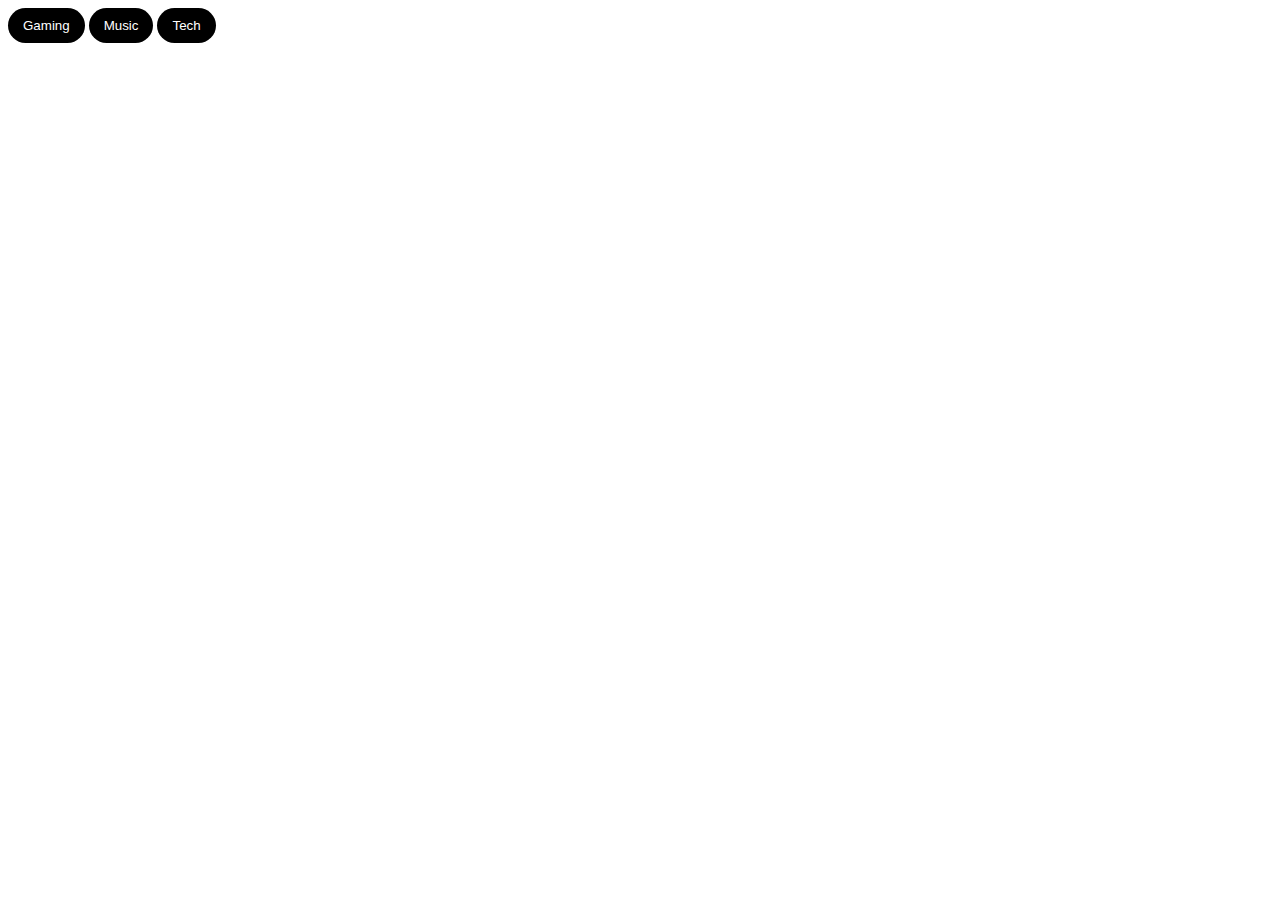
<file: index.html>
<!DOCTYPE html>
<html lang="en">
	<head>
		<meta charset="UTF-8">
		<meta http-equiv="X-UA-Compatible" content="IE=edge">
		<meta name="viewport" content="width=device-width, initial-scale=1.0">
		<title>JS-Course</title>
		<style>
			.style-click-btn {
				background-color: black;
				color: white;
				padding: 10px 15px;
				border: none;
				border-radius: 50px;
				cursor: pointer;
			}
			.is-toggled {
				background-color: lightgray;
				color: black;
			}
		</style>
	</head>
	<body>

		<button onclick="
			btnClick('.js-button');
			" class="js-button style-click-btn">Gaming</button>
		<button onclick="
			btnClick('.js-button-2');
			" class="js-button-2 style-click-btn">Music</button>
		<button onclick="
			btnClick('.js-button-3');
			" class="js-button-3 style-click-btn">Tech</button>
		<script>
			function btnClick(selector) {
			const btn = document.querySelector(selector);
			if (!btn.classList.contains('is-toggled')) {
				btn.classList.add('is-toggled');
			}else {
				btn.classList.remove('is-toggled');
				}
			}
		</script>
	</body>
</html>
</file>
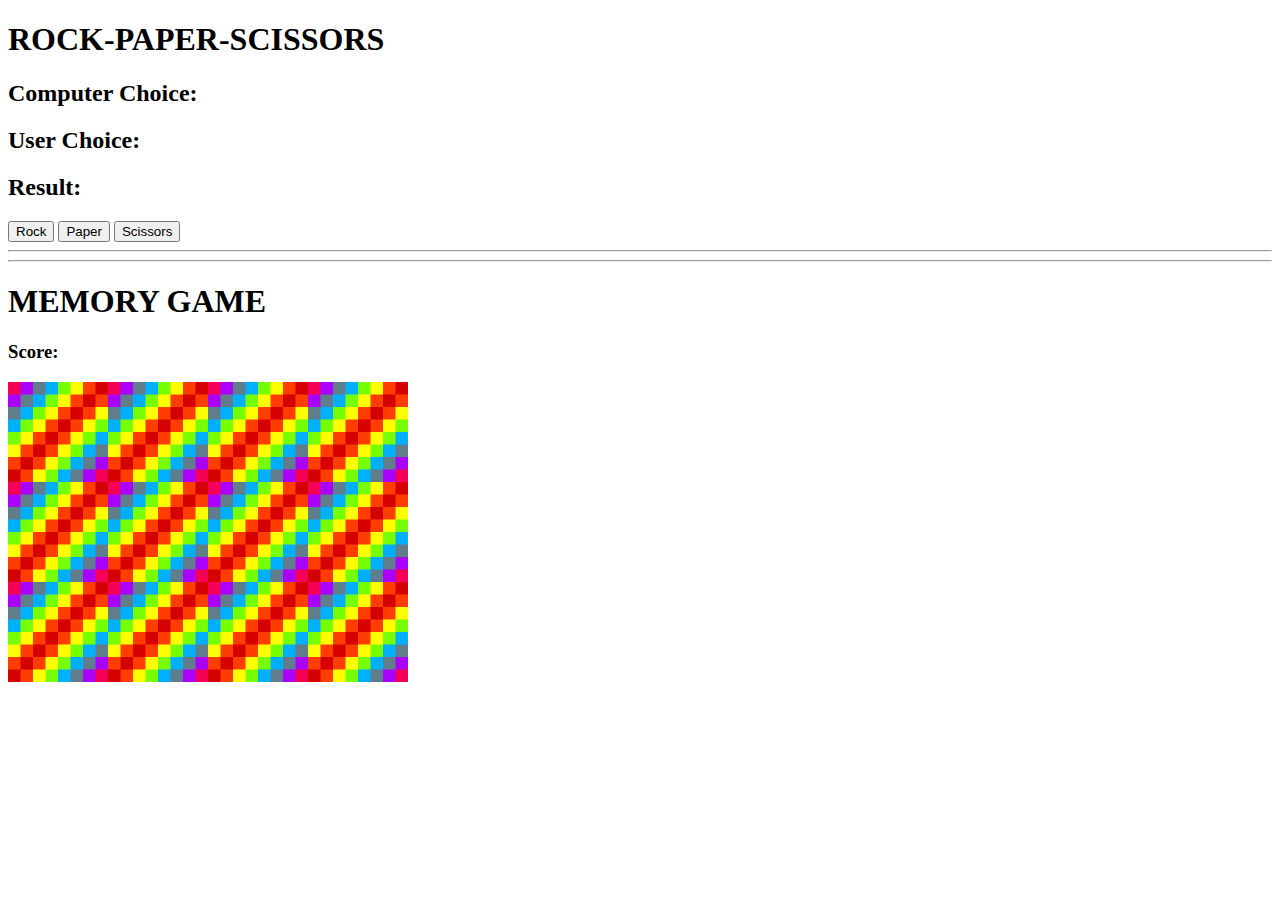
<file: Mini-Games/index.html>
<!DOCTYPE html>
<html lang="en">
<head>
  <meta charset="UTF-8">
  <meta http-equiv="X-UA-Compatible" content="IE=edge">
  <meta name="viewport" content="width=device-width, initial-scale=1.0">
  <title>Mini Games</title>
  <link rel="stylesheet" href="main.css">
</head>
<body>
  <!-- Star a rock-paper-scissors game -->
  <h1 class="game-1">ROCK-PAPER-SCISSORS</h1>
  <h2>Computer Choice: <span id="computer-choice"></span></h2>
  <h2>User Choice: <span id="user-choice"></span></h2>
  <h2>Result: <span id="result"></span></h2>
  
  <button class="game-1" id="Rock">Rock</button>
  <button class="game-1" id="Paper">Paper</button>
  <button class="game-1" id="Scissors">Scissors</button>
  <!-- End a rock-paper-scissors game -->
  <hr>
  <hr>
  <!-- Start a memory game -->
  <h1 class="memory-gmae-title">MEMORY GAME</h1>
  <h3 class="memory-gmae-score">Score: <span id="score"></span></h3>
  <div id="grid"></div>
  <!-- End a memory game -->
  
  <script src="app.js"></script>
</body>
</html>
</file>
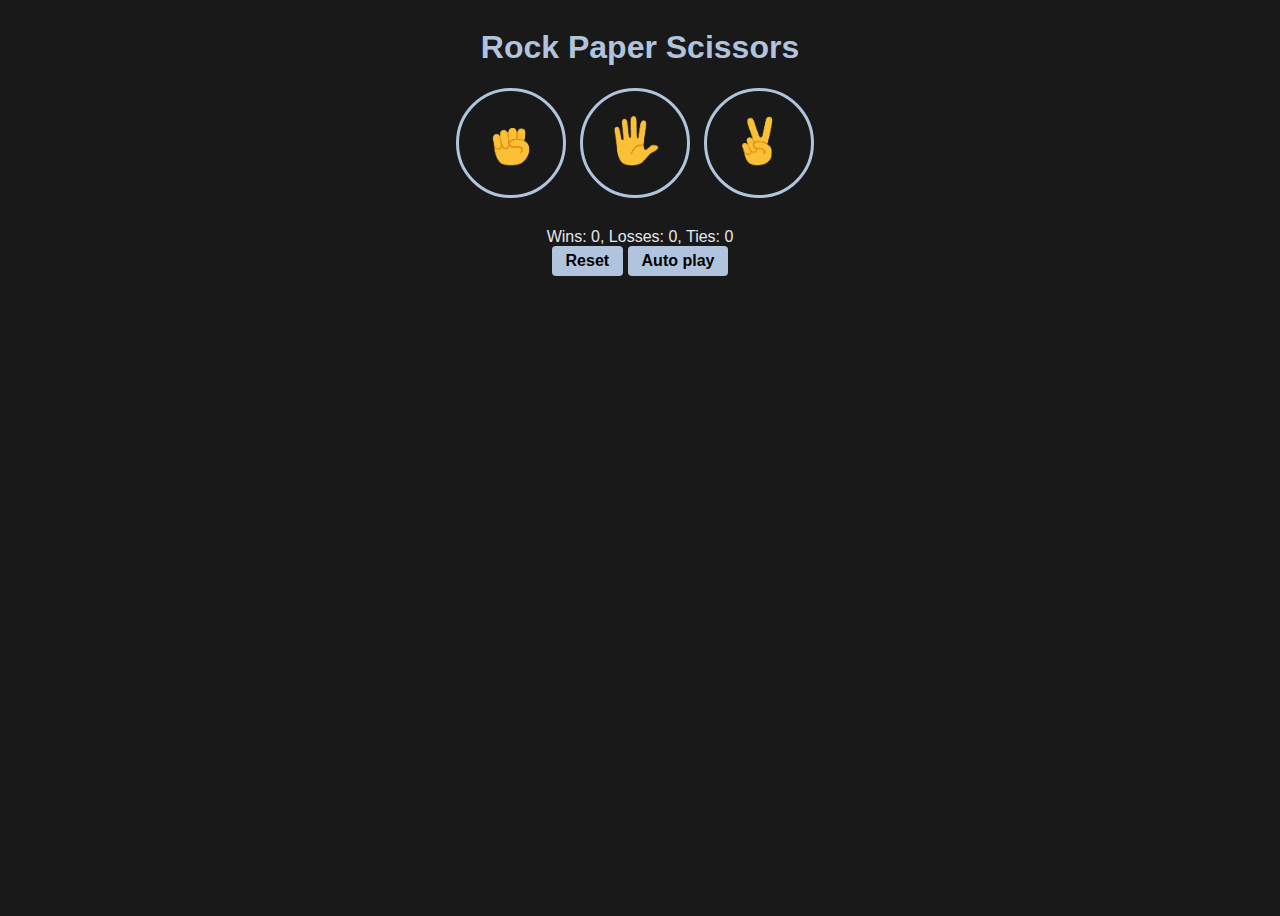
<file: 08-rock-paper-scissors.html>
<!DOCTYPE html>
<html lang="en">
<head>
  <meta charset="UTF-8">
  <title>Rock Paper Scissors</title>
  <link rel="stylesheet" href="styles/rock-paper-scissors.css">
  <style>
  </style>
</head>
<body>
  <div class="container">
    <h1 class="title">Rock Paper Scissors</h1>

    <button class="btn-move js-rock-btn"><img src="images/rock-emoji.png" class="img-icon"></button>

    <button class="btn-move js-paper-btn"><img src="images/paper-emoji.png" class="img-icon"></button>

    <button class="btn-move js-scissors-btn"><img src="images/scissors-emoji.png" class="img-icon"></button>


    <div class="js-result result"></div>
    <div class="js-move move"></div>
    <div class="js-score score"></div>

    <button class="result-btn js-reset-btn">Reset</button>

    <button class="auto-play-btn js-auto-play-btn">Auto play</button>
  </div>

  <script src="scripts/rock-paper-scissors.js"></script>
</body>
</html>
</file>
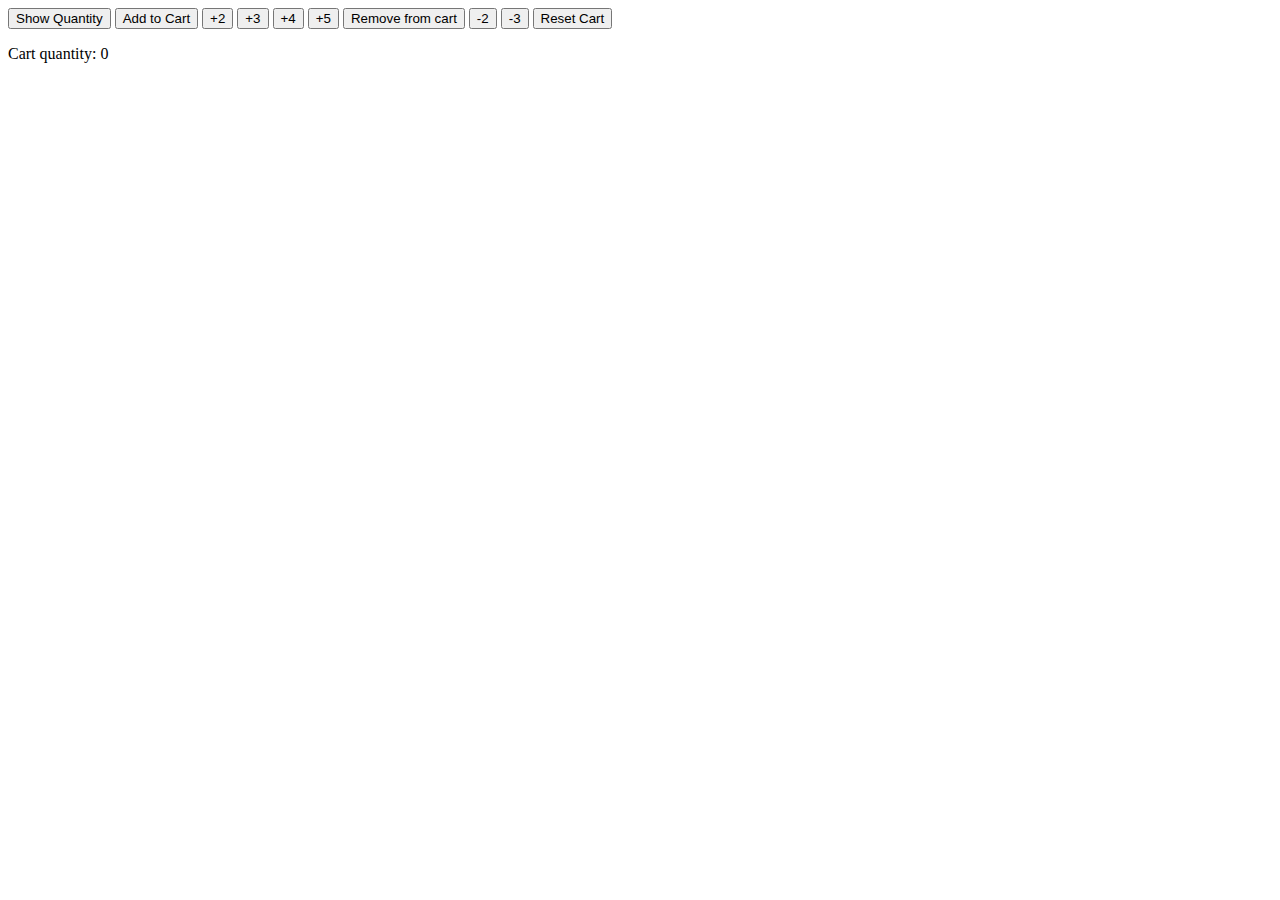
<file: 09-cart-quantity.html>
<!DOCTYPE html>
<html>
  <head>
    <title>Cart Quantity</title>
  </head>
  <body>
    <button onclick="
      // Display the cart quantity on the page
      // instead of in the console.
      displayCartQuantity();
    ">Show Quantity</button>

    <button onclick="
      updateCartQuantity(1);
    ">Add to Cart</button>

    <button onclick="
      updateCartQuantity(2);
    ">+2</button>

    <button onclick="
      updateCartQuantity(3);
    ">+3</button>

    <button onclick="
      updateCartQuantity(4);
    ">+4</button>

    <button onclick="
      updateCartQuantity(5);
    ">+5</button>

    <button onclick="
      updateCartQuantity(-1);
    ">Remove from cart</button>

    <button onclick="
      updateCartQuantity(-2);
    ">-2</button>

    <button onclick="
      updateCartQuantity(-3);
    ">-3</button>

    <button onclick="
      cartQuantity = 0;
      console.log('Cart was reset.');

      // Display the cart quantity after updating.
      displayCartQuantity();
    ">Reset Cart</button>

    <!-- Create an element to display the cart quantity. -->
    <p class="js-cart-quantity"></p>

    <script>
      let cartQuantity = 0;

      // Display the cart quantity when the page loads.
      displayCartQuantity();

      function updateCartQuantity(change) {
        if (cartQuantity + change > 10) {
          alert('The cart is full');
          return;
        }

        if (cartQuantity + change < 0) {
          alert('Not enough items in the cart');
          return;
        }

        cartQuantity += change;

        // Display the cart quantity after updating.
        displayCartQuantity();
      }

      function displayCartQuantity() {
        document.querySelector('.js-cart-quantity')
          .innerHTML = `Cart quantity: ${cartQuantity}`;
      }
    </script>
  </body>
</html>
</file>
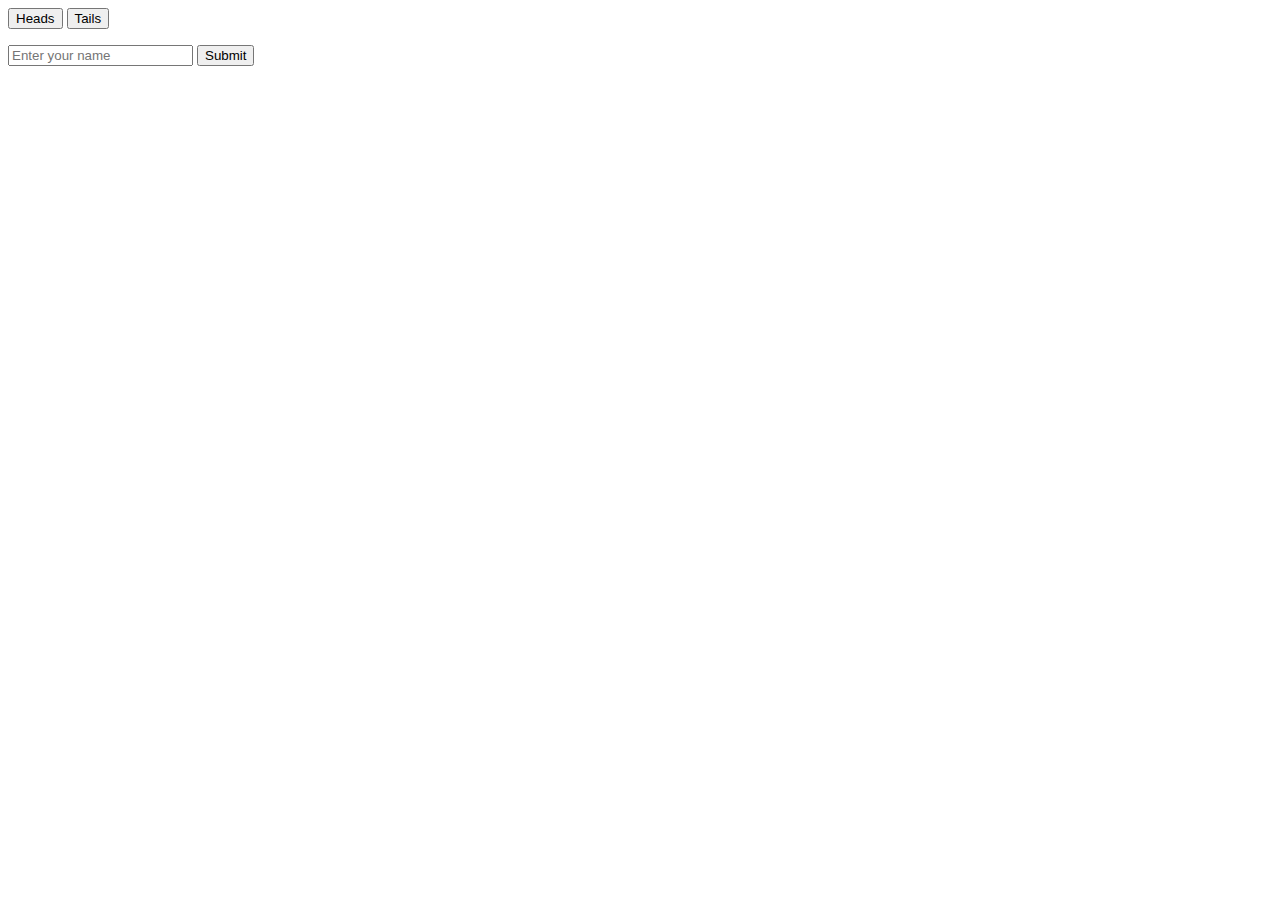
<file: 09-dom-exercises.html>
<!DOCTYPE html>
<html lang="en">
<head>
  <title>DOM Exercises</title>
</head>
<body>
  <button onclick="flipGame('Heads')">Heads</button>
  <button onclick="flipGame('Tails')">Tails</button>
  <p class="js-chosen"></p>

  <input type="text" id="js-input" placeholder="Enter your name" onkeydown="enterKey()">
  <button onclick="
    showName()
  ">Submit</button>

  <p class="textName"></p>


  <script>
    const chosenElement = document.querySelector('.js-chosen');

    function flipGame(choice) {
      chosenElement.innerHTML = `You chose ${choice}`;
    }

    function showName() {
      const input = document.querySelector('#js-input').value;
      if (input) {
        document.querySelector('.textName')
        .innerHTML = `Your Name is: ${input}`;
      } else {
        document.querySelector('.textName')
        .innerHTML = `Please enter your name`;
      }
    }
    function enterKey() {
      if (event.key === 'Enter') {
        showName();
      }
    }
  </script>
</body>
</html>
</file>
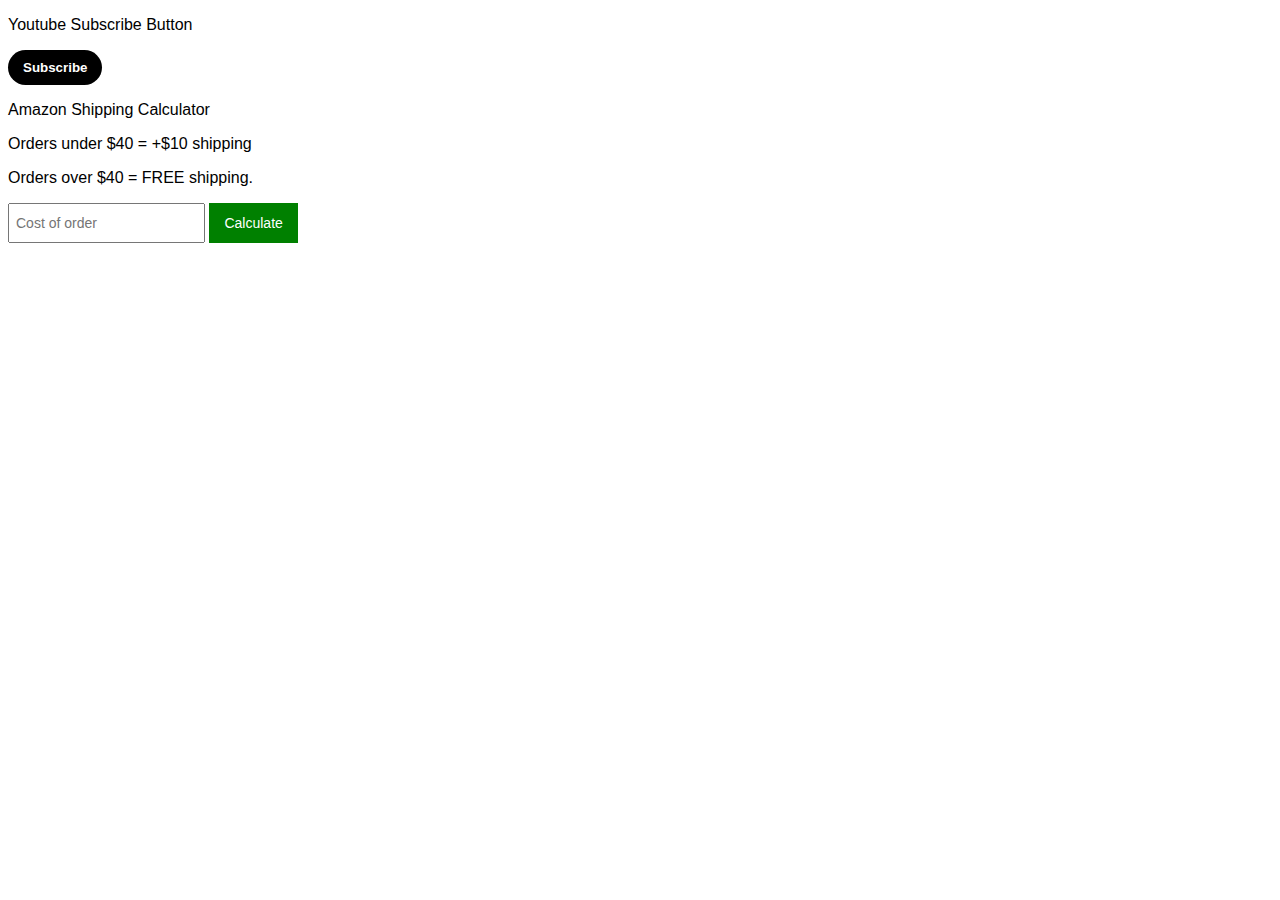
<file: 09-Dom.html>
<!DOCTYPE html>
<html lang="en">
<head>
<title>DOM Projects</title>
<style>
  body {
    font-family: Arial;
  }
  .subscribe-style {
    background-color: black;
    color: white;
    font-weight: bold;
    padding: 10px 15px;
    border: none;
    border-radius: 50px;
    cursor: pointer;
  }
  .is-subscribed {
    background-color: lightgray;
    color: black;
  }

  /* Shipping calc. style */
  .input-styling {
    font-size: 14px;
    padding: 10px 6px;
  }
  .calc-btn {
    background-color: green;
    color: white;
    border: none;
    font-size: 14px;
    padding: 12px 15px;
    cursor: pointer;
  }
</style>
</head>
<body>

  <!-- Creating subscribe button -->
  <p>Youtube Subscribe Button</p>
  <button class="js-sub-btn subscribe-style" onclick="
    subBtn();
  ">Subscribe</button>


  <!-- Creatin shipping calculator -->

  <p>Amazon Shipping Calculator</p>
  <p>Orders under $40 = +$10 shipping</p>
  <p>Orders over $40 = FREE shipping.</p>
  <input onkeydown="
    onKeyDown(event);
  " class="js-input input-styling" type="text" placeholder="Cost of order">
  <button onclick="
    shippingCalculation();
  " class="calc-btn">Calculate</button>
  <p class="js-totalCost"></p>


  <script>
    function subBtn() {
      const btnElm = document.querySelector('.js-sub-btn');
  
      if (btnElm.innerText === 'Subscribe') {
        btnElm.innerText = 'Subscribed';
        btnElm.classList.add('is-subscribed');
      } else {
        btnElm.innerText = 'Subscribe';
        btnElm.classList.remove('is-subscribed');
      }
    };

    function onKeyDown (event) {
      if (event.key === 'Enter') {
        shippingCalculation();
      }
    };
    function shippingCalculation() {
      const inputElement = document.querySelector('.js-input');
      let cost = parseFloat(inputElement.value);
      if (isNaN(cost) || cost < 0) {
        throw new Error("Error: cost cannot be less than $0 or non-numeric");
      } else if (cost < 40) {
        cost += 10;
      }
      document.querySelector('.js-totalCost').innerHTML =
        isNaN(cost) ? "Please enter the amount" : `$${cost.toFixed(2)}`;
    }
  </script>
</body>
</html>
</file>
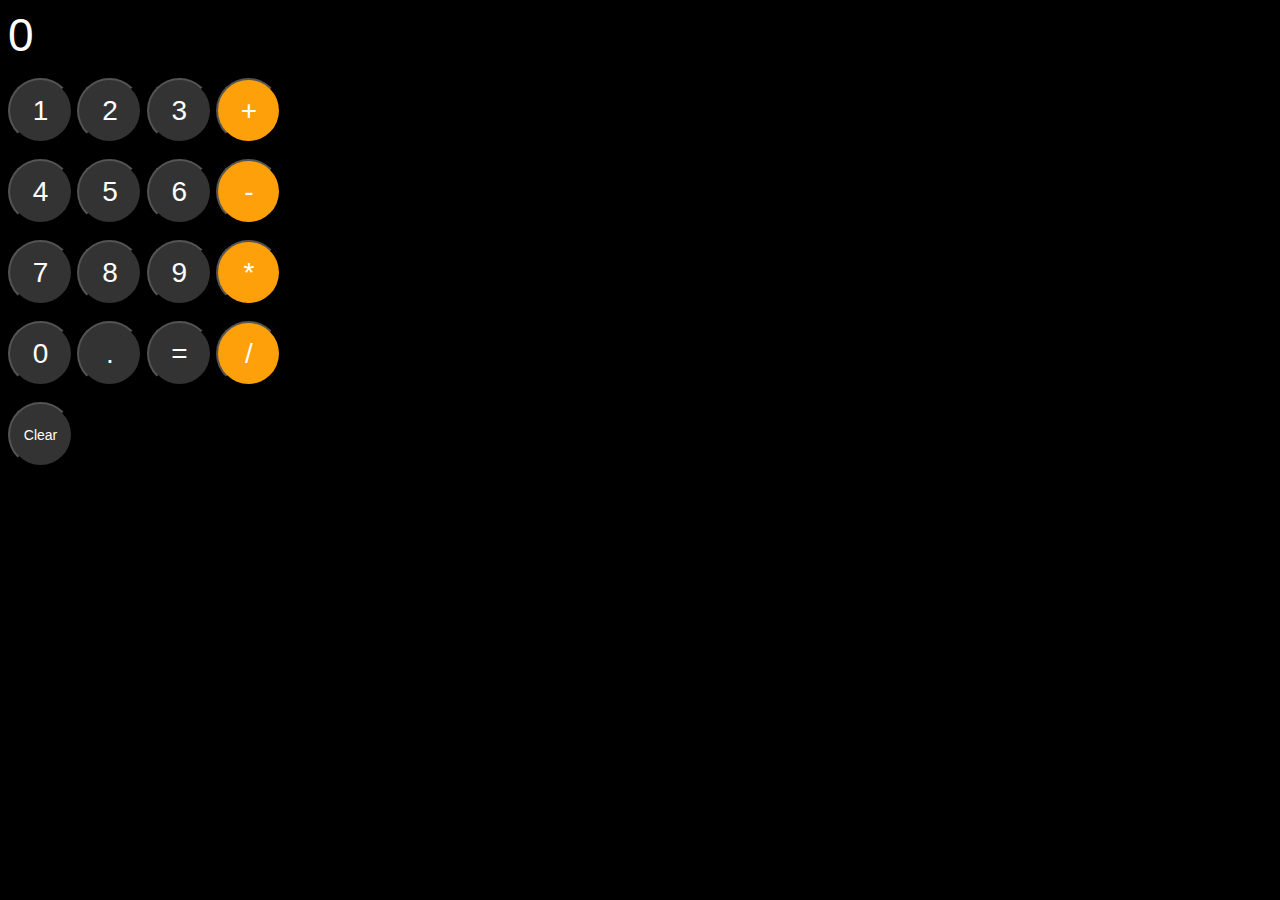
<file: calc.html>
<!DOCTYPE html>
<html>
  <head>
    <title>Calculator</title>
    <link rel="stylesheet" href="styles/calc.css">
  </head>
  <body>
    <!-- Code changes are at the bottom. -->
    <div class="js-display-calc result"></div>
    <p>
      <button onclick="
        updateCalculation('1');
      ">1</button>

      <button onclick="
        updateCalculation('2');
      ">2</button>

      <button onclick="
        updateCalculation('3');
      ">3</button>

      <button onclick="
        updateCalculation(' + ');
      " class="right-colomn">+</button>
    </p>

    <p>
      <button onclick="
        updateCalculation('4');
      ">4</button>

      <button onclick="
        updateCalculation('5');
      ">5</button>

      <button onclick="
        updateCalculation('6');
      ">6</button>

      <button onclick="
        updateCalculation(' - ');
      " class="right-colomn">-</button>
    </p>

    <p>
      <button onclick="
        updateCalculation('7');
      ">7</button>

      <button onclick="
        updateCalculation('8');
      ">8</button>

      <button onclick="
        updateCalculation('9');
      ">9</button>

      <button onclick="
        updateCalculation(' * ');
      " class="right-colomn">*</button>
    </p>

    <p>
      <button onclick="
        updateCalculation('0');
      ">0</button>

      <button onclick="
        updateCalculation('.');
      ">.</button>

      <button onclick="
        calculation = eval(calculation);
        console.log(calculation);

        // Remember to save the calculation here.
        localStorage.setItem('calculation', calculation);
        displayCalculation();
      ">=</button>

      <button onclick="
        updateCalculation(' / ');
      " class="right-colomn">/</button>
    </p>

    <p>
      <button onclick="
        calculation = '';
        console.log(calculation);

        // Remember to save the calculation here.
        localStorage.setItem('calculation', calculation);
        displayCalculation();
      " class="clear-button">Clear</button>
    </p>


    <script>
      let calculation = localStorage.getItem('calculation') || '';
      displayCalculation();
      function updateCalculation(value) {
        calculation += value;
        //console.log(calculation);
        localStorage.setItem('calculation', calculation);
        displayCalculation();
      }

      // Optional: you can also create a function in order
      // to reuse this code.
      function saveCalculation() {
        localStorage.setItem('calculation', calculation);
      }

      function displayCalculation() {
        document.querySelector('.js-display-calc')
          .innerHTML = calculation || 0;
      }
    </script>
  </body>
</html>
</file>
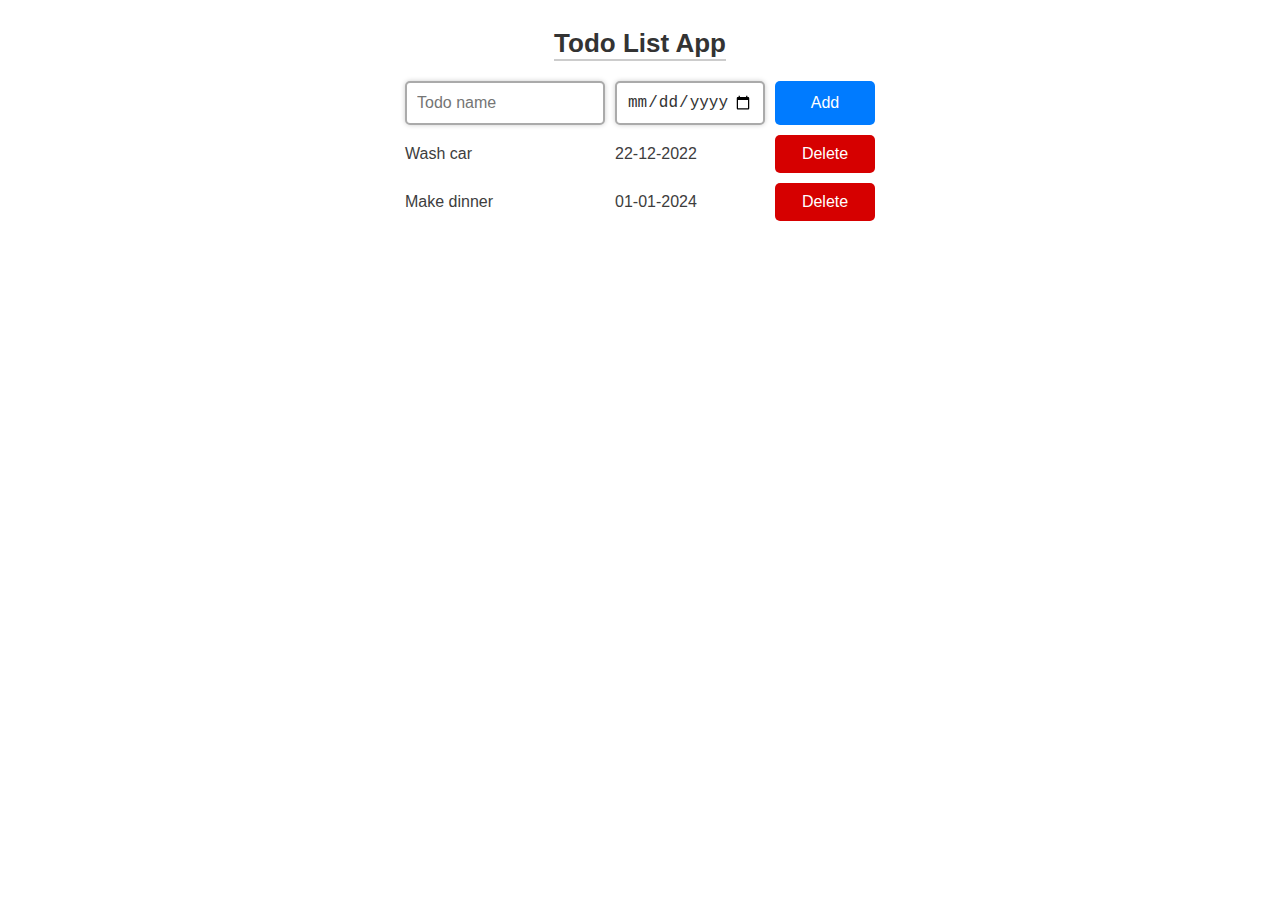
<file: todolist.html>
<!DOCTYPE html>
<html lang="en">
<head>
  <meta charset="UTF-8">
  <meta http-equiv="X-UA-Compatible" content="IE=edge">
  <meta name="viewport" content="width=device-width, initial-scale=1.0">
  <link rel="stylesheet" href="styles/todolist-style.css">
  <title>Simple ToDoList App</title>
</head>
<body>
  <div class="container">
    <h2>Todo List App</h2>
    <div class="input-grid">
      <input class="js-input name-input" type="text" placeholder="Todo name">
      <input type="date"
      class="js-date-input date-input">

      <button id="button" class="js-button">Add</button>
    </div>
    <div class="js-display display-grid"></div>
  </div>
  



  <script src="scripts/todolist.js"></script>
</body>
</html>
</file>
<file: Mini-Games/main.css>
#grid {
  width: 400px;
  height: 300px;
  display: flex;
  flex-wrap: wrap;
}
</file>
<file: styles/rock-paper-scissors.css>
body {
  background-color: rgb(25, 25, 25);
  color: rgb(228, 232, 238);
  font-family: Arial;
  display: flex; /* Add flex display to the body */
  justify-content: center; /* Horizontally center the content */
  align-items: top ; /* Vertically center the content */
  min-height: 100vh; /* Ensure the container takes up the full viewport height */
}

.container {
  text-align: center; 
  /* Optionally, center any inline content within the container */
}

.title {
  color: lightsteelblue;
  font-weight: bold;
}
.img-icon {
  height: 50px;
}
.btn-move {
  background-color: transparent;
  border: 3px solid lightsteelblue;
  width: 110px;
  height: 110px;
  border-radius: 60px;
  margin-right: 10px;
  cursor: pointer;
}

.result {
  font-size: 22px;
  font-weight: bold;
  margin: 30px 0;
}
.move {
  font-weight: bold;
  margin: 30px 0;
}
.result-btn,
.auto-play-btn {
  font-size: 16px;
  border: none;
  padding: 6px 14px;
  cursor: pointer;
  border-radius: 4px;
  font-weight: bold;
  background-color: lightsteelblue;
}
</file>
<file: styles/calc.css>
body {
  font-family: Arial, Helvetica, sans-serif;
  background-color: black;
}

button {
  background-color: rgb(51, 51, 51);
  color: white;
  border-radius: 50%;
  width: 65px;
  height: 65px;
  font-size: 28px;
  cursor: pointer;
}

.right-colomn {
  background-color: rgb(254, 160, 10);
  color: white;
}

.clear-button {
  font-size: 14px;
}

.result {
  color: white;
  font-size: 46px;
}
</file>
<file: styles/todolist-style.css>
body {
  font-family: Arial;
}

.container {
  display: flex;
  flex-direction: column;
  align-items: center;
  justify-content: top;
  min-height: 100vh; /* Ensure the container takes up the full viewport height */
}


h2 {
  /* Customize font properties */
  font-size: 26px;
  font-weight: bold;
  
  /* Set text color and alignment */
  color: #333;
  text-align: center;
  
  /* Add some margin to create spacing */
  margin: 20px 0;
  
  /* Optionally, add a border-bottom for a visual separation */
  border-bottom: 2px solid #ccc;
}

.input-grid,
.display-grid {
  display: grid;
  grid-template-columns: 200px 150px 100px;
  column-gap: 10px;
  row-gap: 10px;
  align-items: center;
  color: rgb(61, 61, 61);  
}
.input-grid {
  margin-bottom: 10px;
  align-items: stretch;
}
.name-input,
.date-input {
  padding: 10px;
  border: 2px solid #aaa;
  border-radius: 5px;
  font-size: 16px;
  color: #333;
  outline: none;
  box-shadow: 0 0 5px #ccc;
}
.name-input,
.date-input::placeholder {
  color: rgb(61, 61, 61);  
}

#button {
  background-color: #007bff;
  border: none;
  border-radius: 5px;
  font-size: 16px;
  color: #fff;
  cursor: pointer;
  transition: background-color 0.3s ease;
}
#button:hover {
  background-color: #0056b3;
}
#button:active {
  background-color: #003d80;
}
#delete-button {
  padding: 10px;
  background-color: rgb(214, 0, 0);
  border: none;
  border-radius: 5px;
  font-size: 16px;
  color: #fff;
  cursor: pointer;
  transition: background-color 0.3s ease;
}
#delete-button:hover {
  background-color: darkred;
}
#delete-button:active {
  background-color: darkred;
}
</file>
